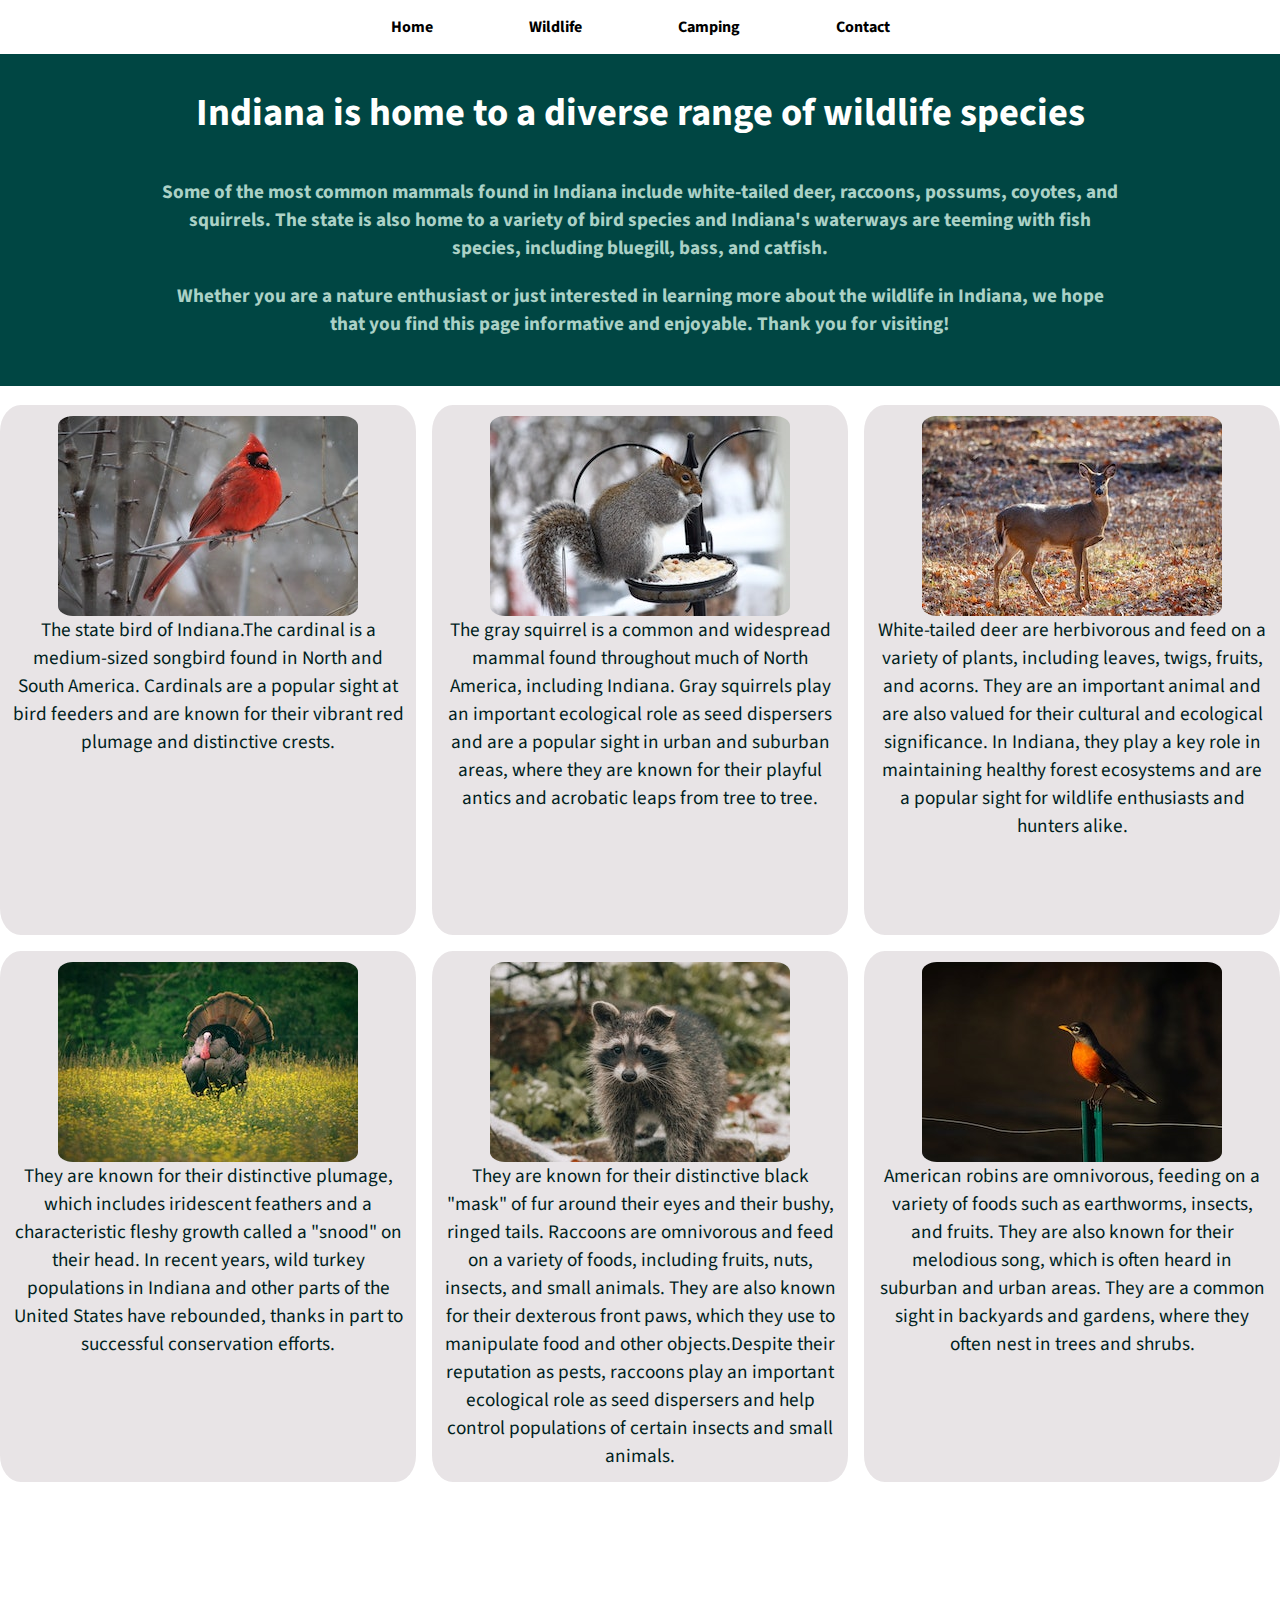
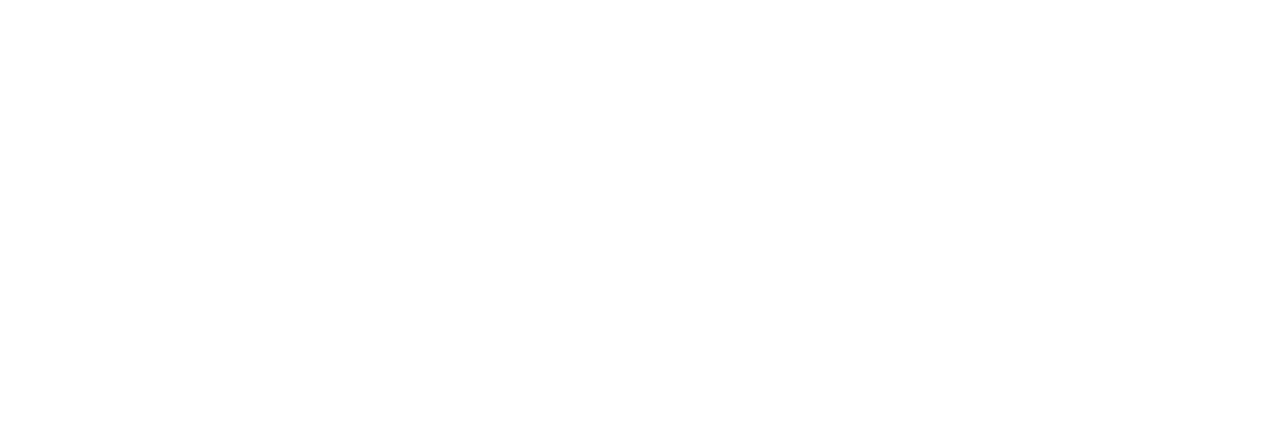
<file: wildlife.html>
<!DOCTYPE html>
<html lang="en">
<head>
    <meta charset="UTF-8">
    <meta http-equiv="X-UA-Compatible" content="IE=edge">
    <meta name="viewport" content="width=device-width, initial-scale=1.0">
    <link rel="preconnect" href="https://fonts.googleapis.com">
    <link rel="preconnect" href="https://fonts.gstatic.com" crossorigin>
    <link href="https://fonts.googleapis.com/css2?family=Source+Sans+Pro:wght@200&display=swap" rel="stylesheet">
    <link rel="stylesheet" href="styles.css">
    <title>SDEV 265 Final</title>
</head>
<body>
    <nav>
        <ul class="nav-list">
            <li><a href="index.html">Home</a></li>
            <li><a href="wildlife.html">Wildlife</a></li>
            <li><a href="camping.html">Camping</a></li>
            <li><a href="contact.html">Contact</a></li>
        </ul>
    </nav>
    <div class="wildlife-main-container">
        <div class="wildlife-main-content">
            <h3>Indiana is home to a diverse range of wildlife species</h3>
            <p>
                Some of the most common mammals found in Indiana include white-tailed deer, raccoons, possums, coyotes, and squirrels. 
                The state is also home to a variety of bird species and Indiana's waterways are teeming with fish species, including bluegill, bass, and catfish.
            </p>
            <p>
                Whether you are a nature enthusiast or just interested in learning more about the wildlife in Indiana, 
                we hope that you find this page informative and enjoyable. Thank you for visiting!
            </p>
        </div>
    </div>
    <div class="wildlife-gallery">
        <div class="wildlife-card">
            <img src="cardinal.jpg" alt="photo of cardinal" width="300" height="200">
            <caption>The state bird of Indiana.The cardinal is a medium-sized songbird found in North and South America.
                Cardinals are a popular sight at bird feeders and are known for their vibrant red plumage and distinctive crests.
            </caption>
        </div>
        <div class="wildlife-card">
            <img src="squirrel.jpg" alt="photo of gray squirrel" width="300" height="200">
            <caption>The gray squirrel is a common and widespread mammal found throughout much of North America, including Indiana.
                Gray squirrels play an important ecological role as seed dispersers and are a popular sight in urban and suburban areas, 
                where they are known for their playful antics and acrobatic leaps from tree to tree.
            </caption>
        </div>
        <div class="wildlife-card">
            <img src="deer.jpg" alt="photo of white-tailed deer" width="300" height="200">
            <caption>White-tailed deer are herbivorous and feed on a variety of plants, including leaves, twigs, fruits, and acorns. They are an important animal and are also valued for their cultural and ecological significance.
                    In Indiana, they play a key role in maintaining healthy forest ecosystems and are a popular sight for wildlife enthusiasts and hunters alike.
            </caption>
        </div>
        <div class="wildlife-card">
            <img src="turkey.jpg" alt="photo of wild turkey" width="300" height="200">
            <caption>They are known for their distinctive plumage, which includes iridescent feathers and a characteristic fleshy growth called a "snood" on their head. 
                In recent years, wild turkey populations in Indiana and other parts of the United States have rebounded, thanks in part to successful conservation efforts.
            </caption>
        </div>
        <div class="wildlife-card">
            <img src="raccoon.jpg" alt="photo of raccoon" width="300" height="200">
            <caption> They are known for their distinctive black "mask" of fur around their eyes and their bushy, ringed tails.
                Raccoons are omnivorous and feed on a variety of foods, including fruits, nuts, insects, and small animals. 
                They are also known for their dexterous front paws, which they use to manipulate food and other objects.Despite their reputation as pests,
                 raccoons play an important ecological role as seed dispersers and help control populations of certain insects and small animals.
            </caption>
        </div>
        <div class="wildlife-card">
            <img src="robin.jpg" alt="" width="300" height="200">
            <caption> American robins are omnivorous, feeding on a variety of foods such as earthworms, insects, and fruits.
                 They are also known for their melodious song, which is often heard in suburban and urban areas.
                 They are a common sight in backyards and gardens, where they often nest in trees and shrubs. 
            </caption>
        </div>
    </div>
</body>
</html>
</file>
<file: styles.css>
html, body {
    height: 100%;
    padding: 0;
    margin: 0;
}


body {
    font-family: 'Source Sans Pro', sans-serif;
}
.index-page-body {
    font-family: 'Source Sans Pro', sans-serif;
    background-image: url(index-page.png);
    background-size: cover;
    background-position: center;
    color: white;
}

/* Styling for navigation bar */
.nav-list {
    width: 100%;
    display: flex;
    list-style: none;
    justify-content: center;
    gap: 6rem;
    background-color: white;
    margin: 0;
    padding: 0;
}

.nav-list li {
    padding-top: 1rem;
    padding-bottom: 1rem;
}

.nav-list a {
    font-weight: bolder;
    text-decoration: none;
    color: black;
    padding-top: 1rem;
    padding-bottom: 1rem;
}

.nav-list li a span {
    background: linear-gradient(to right, white 50%, transparent 50%);
    background-size: 200% 100%;
    background-position: left bottom;
    transition: all 0.3s ease-in-out;
  }
  
  nav ul li a:hover span {
    background-position: right bottom;
  }
  
  nav ul li a:hover {
    color: #f9bc60;
}

/* Styling for index page */
.home-main-container {
    font-weight: bolder;
    margin-top: 4em;
    margin-left: 4rem;
    width: 60%;
    font-size: 2rem;
}

/* Styling for Wildlife Page */
.wildlife-main-container {
    text-align: center;
    background: #004643;
    color: #abd1c6;
    font-weight: bolder;
    font-size: larger;
}

.wildlife-main-content h3 {
    margin-top: 0;
    color: #fffffe;
    font-size: 2em;
    padding-top: 2rem;
}

.wildlife-main-content p {
    margin-right: 10rem;
    margin-left: 10rem;
}

.wildlife-main-content p:last-of-type {
    padding-bottom: 3rem;
}

.wildlife-gallery {
    display: grid;
    grid-template-columns: 1fr 1fr 1fr;
    grid-template-rows: 1fr 1fr 1fr ;
    gap: 1rem;
}

.wildlife-card {
    border-radius: 5%;
    padding: 0.7rem;
    background-color: #e8e4e6;
    color: #001e1d;
    display: flex;
    flex-direction: column;
    align-items: center;
    font-size: larger;
    text-align: center;
}

.wildlife-card img {
    border-radius: 5% ;
}

/* Styling for Camping page */

.camping-container {
    display: grid;
    grid-template-columns: 40% 60%;
    height: 100%;
}

.camping-welcome-message {
    background: #004643;
    color: #abd1c6;
    font-weight: bolder;
    font-size: larger;
    padding-top: 4rem;
    padding-left: 1rem;
}

.camping-welcome-message h3{
    color: #fffffe;
    font-size: 2rem;
}
.campsite-locations {
    display: flex;
    flex-direction: column;
    gap: 1rem;
    padding-left: 1rem;
    padding-right: 1rem;
}

.campsite {
    border-radius: 2%;
    display: flex;
    flex-direction: column;
    align-items: center;
    text-align: center;
    background-color: #e8e4e6;
    padding-top: 1rem;
}

.campsite h4 {
    color: #001e1d;
}

.campsite p {
    color: #0f3433;
}

/* Styles Map on Campsite Page */
#map {
    height: 70%;
    width: 100%;
}

/* Styling for Contact page */

.contact-container {
    text-align: center;
    background: #e8e4e6;
}

.contact-form {
	text-align: center;
    margin: 0 auto; 
	width:250px;
	border-radius: 5%;
    padding: 1rem;
	border: 2px solid red;
}

input[type="text"] {
width: 250px;
}

input[type="email"] {
width: 250px;
}
</file>
